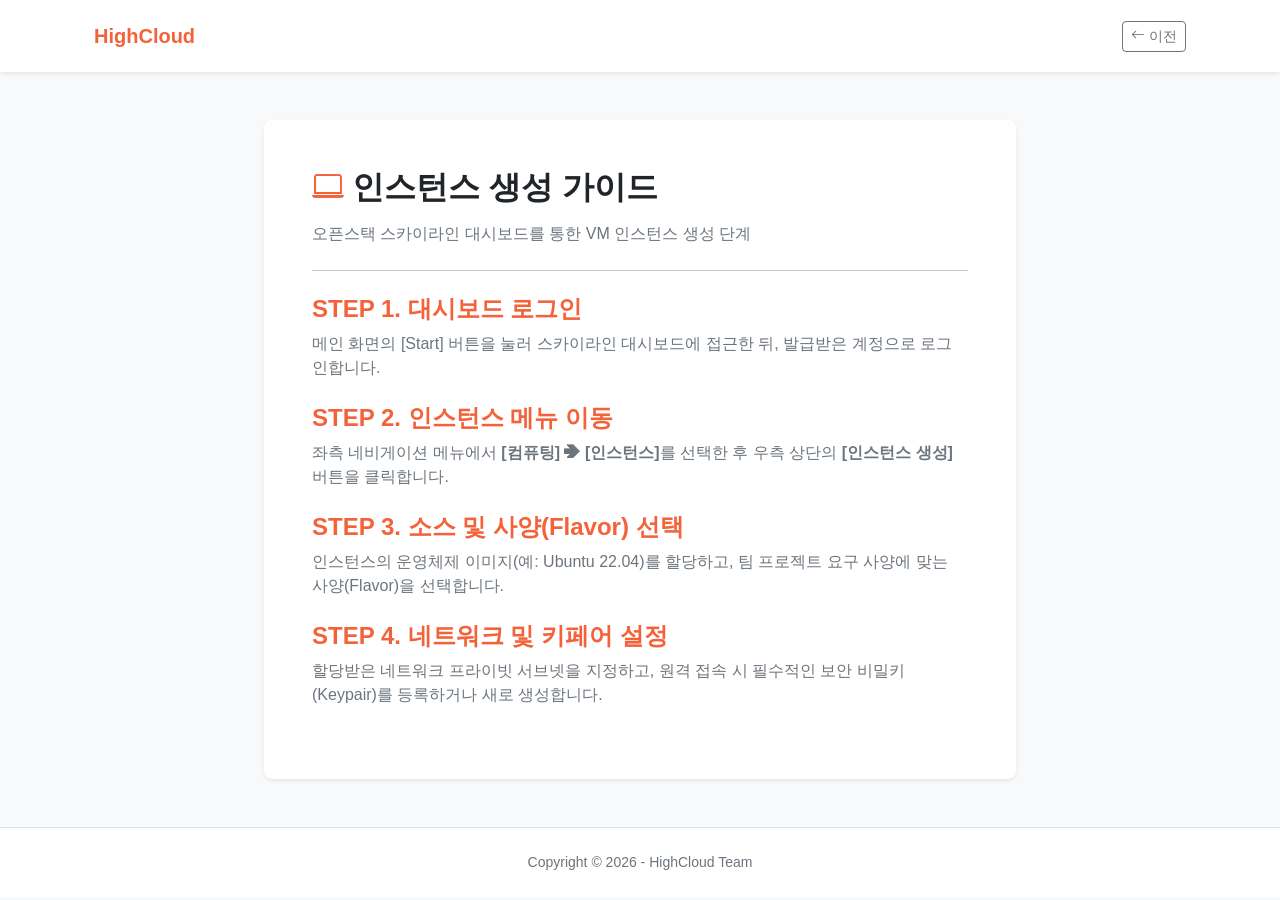
<file: instance-guide.html>
<!DOCTYPE html>
<html lang="ko">
    <head>
        <meta charset="utf-8" />
        <meta name="viewport" content="width=device-width, initial-scale=1, shrink-to-fit=no" />
        <title>인스턴스 생성 가이드 - HighCloud</title>
        <link rel="icon" type="image/x-icon" href="assets/favicon.ico" />
        <link href="https://cdn.jsdelivr.net/npm/bootstrap-icons@1.5.0/font/bootstrap-icons.css" rel="stylesheet" />
        <link href="css/styles.css" rel="stylesheet" />
    </head>
    <body class="bg-light">
        <nav class="navbar navbar-expand-lg navbar-light bg-white shadow-sm py-3">
            <div class="container px-4">
                <a class="navbar-brand fw-bold text-primary" href="index.html">HighCloud</a>
                <a class="btn btn-sm btn-outline-secondary" href="index.html#Guide"><i class="bi-arrow-left"></i> 이전</a>
            </div>
        </nav>

        <section class="py-5">
            <div class="container px-4" style="max-width: 800px;">
                <div class="bg-white p-5 rounded-3 shadow-sm">
                    <h2 class="fw-bold mb-3 text-dark"><i class="bi-laptop text-primary me-2"></i>인스턴스 생성 가이드</h2>
                    <p class="text-muted mb-4">오픈스택 스카이라인 대시보드를 통한 VM 인스턴스 생성 단계</p>
                    <hr class="my-4" />

                    <div class="mb-4">
                        <h4 class="fw-bold text-primary">STEP 1. 대시보드 로그인</h4>
                        <p class="text-muted">메인 화면의 [Start] 버튼을 눌러 스카이라인 대시보드에 접근한 뒤, 발급받은 계정으로 로그인합니다.</p>
                    </div>

                    <div class="mb-4">
                        <h4 class="fw-bold text-primary">STEP 2. 인스턴스 메뉴 이동</h4>
                        <p class="text-muted">좌측 네비게이션 메뉴에서 <strong>[컴퓨팅] ➔ [인스턴스]</strong>를 선택한 후 우측 상단의 <strong>[인스턴스 생성]</strong> 버튼을 클릭합니다.</p>
                    </div>

                    <div class="mb-4">
                        <h4 class="fw-bold text-primary">STEP 3. 소스 및 사양(Flavor) 선택</h4>
                        <p class="text-muted">인스턴스의 운영체제 이미지(예: Ubuntu 22.04)를 할당하고, 팀 프로젝트 요구 사양에 맞는 사양(Flavor)을 선택합니다.</p>
                    </div>

                    <div class="mb-4">
                        <h4 class="fw-bold text-primary">STEP 4. 네트워크 및 키페어 설정</h4>
                        <p class="text-muted">할당받은 네트워크 프라이빗 서브넷을 지정하고, 원격 접속 시 필수적인 보안 비밀키(Keypair)를 등록하거나 새로 생성합니다.</p>
                    </div>
                </div>
            </div>
        </section>

        <footer class="bg-white py-4 border-top">
            <div class="container text-center small text-muted">Copyright &copy; 2026 - HighCloud Team</div>
        </footer>
    </body>
</html>
</file>
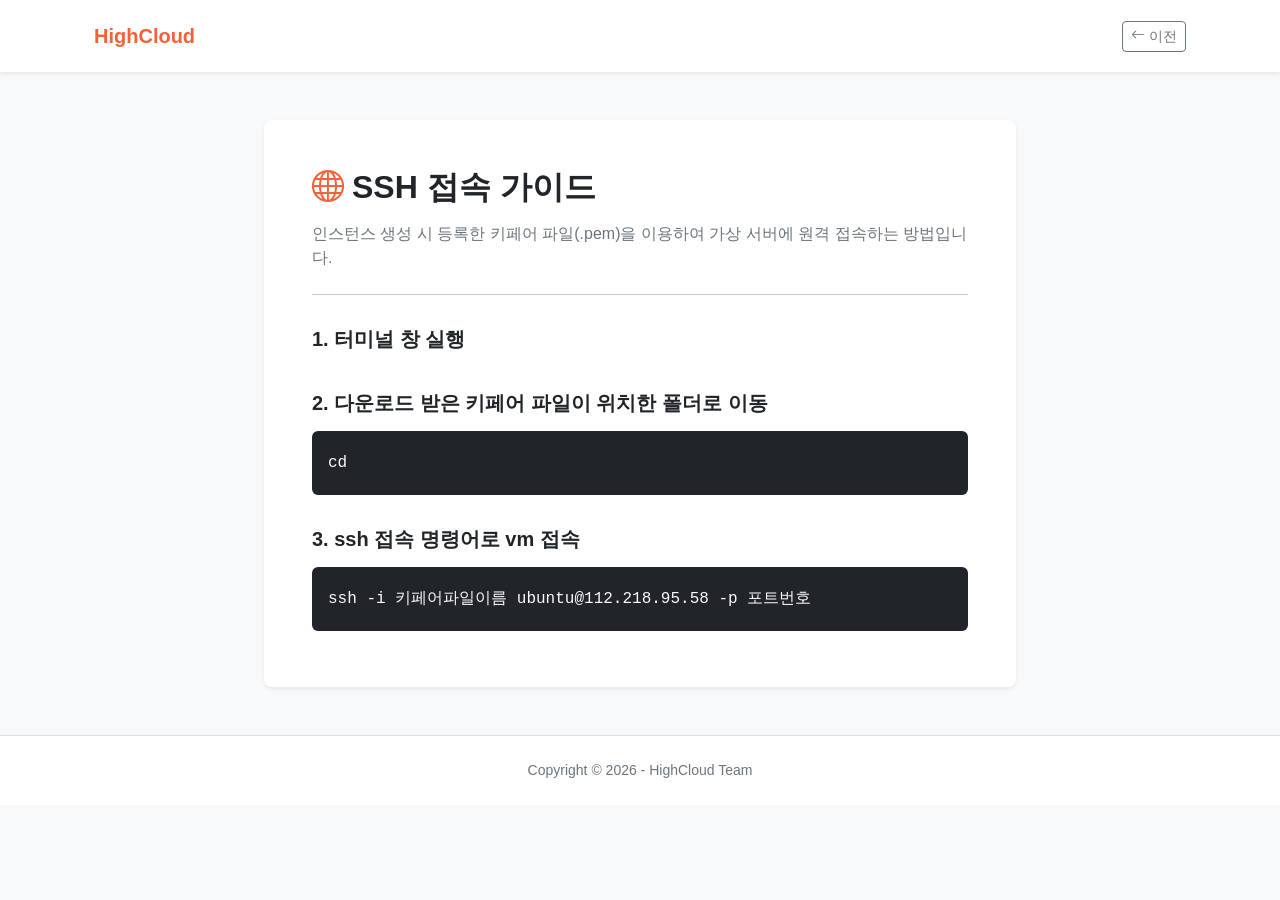
<file: ssh-guide.html>
<!DOCTYPE html>
<html lang="ko">
    <head>
        <meta charset="utf-8" />
        <meta name="viewport" content="width=device-width, initial-scale=1, shrink-to-fit=no" />
        <title>SSH 접속 가이드 - HighCloud</title>
        <link rel="icon" type="image/x-icon" href="assets/favicon.ico" />
        <link href="https://cdn.jsdelivr.net/npm/bootstrap-icons@1.5.0/font/bootstrap-icons.css" rel="stylesheet" />
        <link href="css/styles.css" rel="stylesheet" />
    </head>
    <body class="bg-light">
        <nav class="navbar navbar-expand-lg navbar-light bg-white shadow-sm py-3">
            <div class="container px-4">
                <a class="navbar-brand fw-bold text-primary" href="index.html">HighCloud</a>
                <a class="btn btn-sm btn-outline-secondary" href="index.html#Guide"><i class="bi-arrow-left"></i> 이전</a>
            </div>
        </nav>

        <section class="py-5">
            <div class="container px-4" style="max-width: 800px;">
                <div class="bg-white p-5 rounded-3 shadow-sm">
                    <h2 class="fw-bold mb-3 text-dark"><i class="bi-globe text-primary me-2"></i>SSH 접속 가이드</h2>
                    <p class="text-muted mb-4">인스턴스 생성 시 등록한 키페어 파일(.pem)을 이용하여 가상 서버에 원격 접속하는 방법입니다.</p>
                    
                    <hr class="my-4" />

                    <div class="terminal-guide-zone">
                        <ul class="list-unstyled lh-lg text-dark p-0 m-0">
                            <li class="mb-4 fs-5 fw-bold">
                                1. 터미널 창 실행
                            </li>
                            
                            <li class="mb-4">
                                <div class="fs-5 fw-bold">2. 다운로드 받은 키페어 파일이 위치한 폴더로 이동</div>
                                <div class="bg-dark text-light p-3 rounded my-2 font-monospace fs-6">
                                    cd
                                </div>
                            </li>
                            
                            <li class="mb-2">
                                <div class="fs-5 fw-bold">3. ssh 접속 명령어로 vm 접속</div>
                                <div class="bg-dark text-light p-3 rounded my-2 font-monospace fs-6">
                                    ssh -i 키페어파일이름 ubuntu@112.218.95.58 -p 포트번호
                                </div>
                            </li>
                        </ul>
                    </div>
                </div>
            </div>
        </section>

        <footer class="bg-white py-4 border-top">
            <div class="container text-center small text-muted">Copyright &copy; 2026 - HighCloud Team</div>
        </footer>

        <script src="https://cdn.jsdelivr.net/npm/bootstrap@5.2.3/dist/js/bootstrap.bundle.min.js"></script>
    </body>
</html>
</file>
